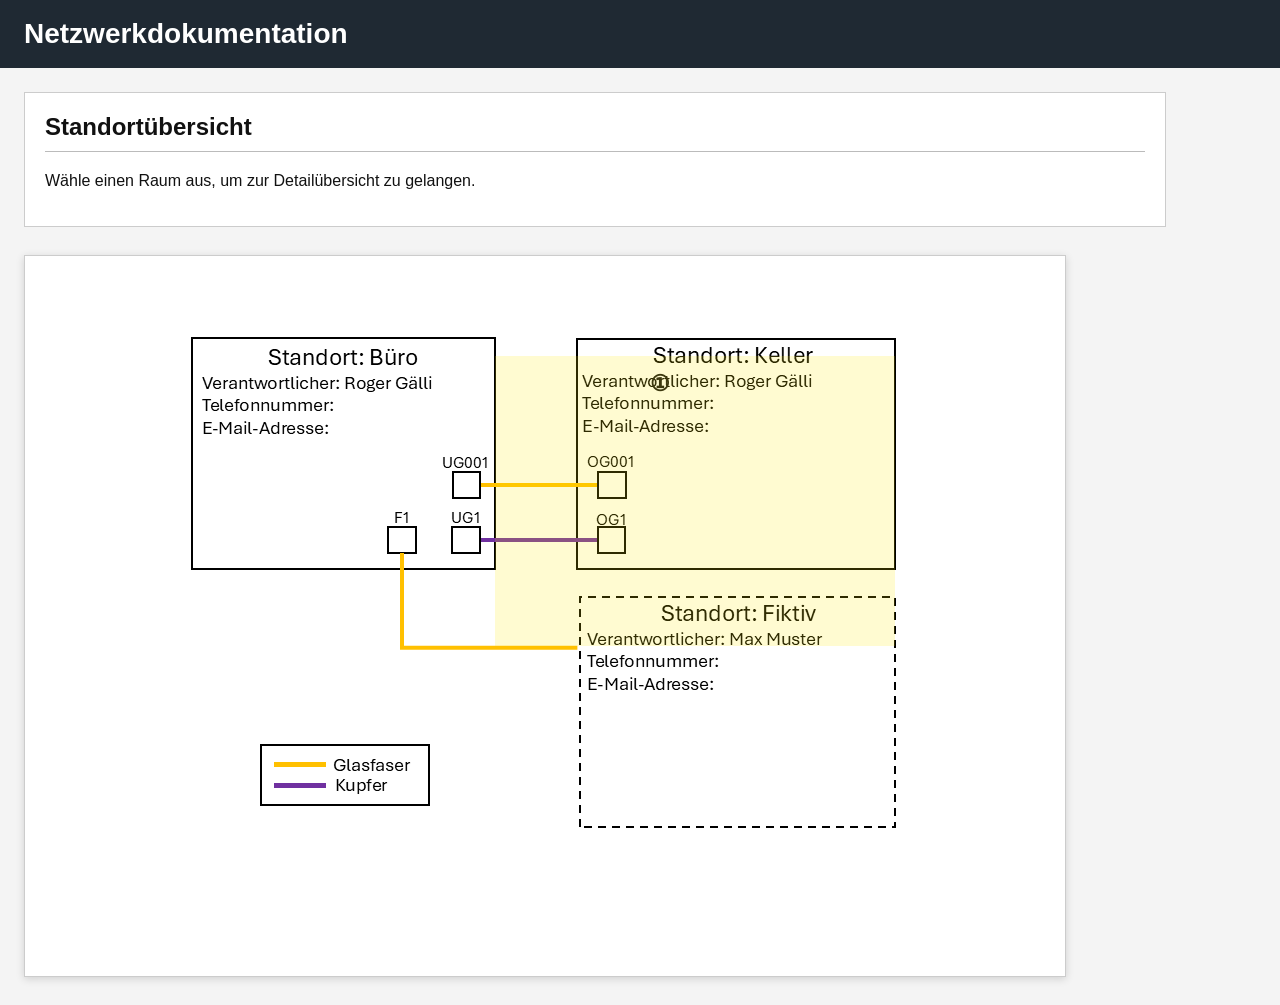
<file: index.html>
<!DOCTYPE html>
<html lang="de">
<head>
    <meta charset="UTF-8">
    <title>Netzwerkdokumentation</title>
    <link rel="stylesheet" href="style.css">
</head>
<body>
    <header>
        <h1>Netzwerkdokumentation</h1>
    </header>

    <main>
        <div class="info-box">
            <h2>Standortübersicht</h2>
            <p>Wähle einen Raum aus, um zur Detailübersicht zu gelangen.</p>
        </div>

        <div class="diagram-wrapper">
            <img src="assets/img/totaluebersicht.png" alt="Totalübersicht">

            <!-- Klickfläche Keller -->
            <a class="hotspot"
               href="standort/keller.html"
               title="Keller öffnen"
               style="left: 470px; top: 100px; width: 400px; height: 290px;">
            </a>

            <!-- Die Zahl wird jetzt ausschließlich durch dieses Label angezeigt -->
            <div class="label" style="left: 625px; top: 115px;">①</div>
        </div>
    </main>
</body>
</html>
</file>
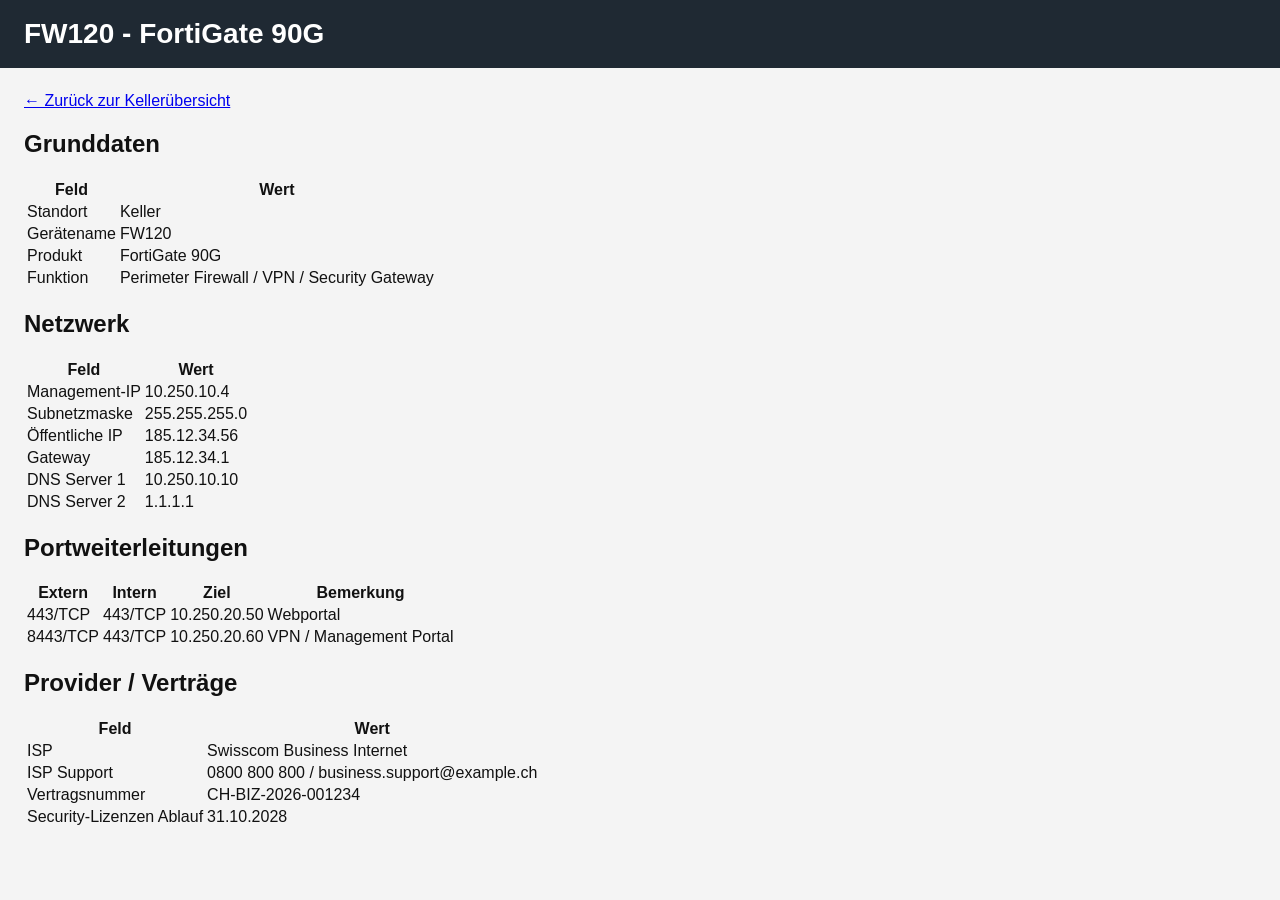
<file: geraete /fw120.html>
<!DOCTYPE html>
<html lang="de">
<head>
	<meta charset="UTF-8">
	<title>FW120 - FortiGate 90G</title>
	<link rel="stylesheet" href="../style.css">
</head>
<body>
	<header>
		<h1>FW120 - FortiGate 90G</h1>
	</header>

	<main>
		<a class="backlink" href="../raeume/keller.html">← Zurück zur Kellerübersicht</a>

		<h2>Grunddaten</h2>
		<table>
			<tr>
				<th>Feld</th>
				<th>Wert</th>
			</tr>
			<tr>
				<td>Standort</td>
				<td>Keller</td>
			</tr>
			<tr>
				<td>Gerätename</td>
				<td>FW120</td>
			</tr>
			<tr>
				<td>Produkt</td>
				<td>FortiGate 90G</td>
			</tr>
			<tr>
				<td>Funktion</td>
				<td>Perimeter Firewall / VPN / Security Gateway</td>
			</tr>
		</table>

		<h2>Netzwerk</h2>
		<table>
			<tr>
				<th>Feld</th>
				<th>Wert</th>
			</tr>
			<tr>
				<td>Management-IP</td>
				<td>10.250.10.4</td>
			</tr>
			<tr>
				<td>Subnetzmaske</td>
				<td>255.255.255.0</td>
			</tr>
			<tr>
				<td>Öffentliche IP</td>
				<td>185.12.34.56</td>
			</tr>
			<tr>
				<td>Gateway</td>
				<td>185.12.34.1</td>
			</tr>
			<tr>
				<td>DNS Server 1</td>
				<td>10.250.10.10</td>
			</tr>
			<tr>
				<td>DNS Server 2</td>
				<td>1.1.1.1</td>
			</tr>
		</table>

		<h2>Portweiterleitungen</h2>
		<table>
			<tr>
				<th>Extern</th>
				<th>Intern</th>
				<th>Ziel</th>
				<th>Bemerkung</th>
			</tr>
			<tr>
				<td>443/TCP</td>
				<td>443/TCP</td>
				<td>10.250.20.50</td>
				<td>Webportal</td>
			</tr>
			<tr>
				<td>8443/TCP</td>
				<td>443/TCP</td>
				<td>10.250.20.60</td>
				<td>VPN / Management Portal</td>
			</tr>
		</table>

		<h2>Provider / Verträge</h2>
		<table>
			<tr>
				<th>Feld</th>
				<th>Wert</th>
			</tr>
			<tr>
				<td>ISP</td>
				<td>Swisscom Business Internet</td>
			</tr>
			<tr>
				<td>ISP Support</td>
				<td>0800 800 800 / business.support@example.ch</td>
			</tr>
			<tr>
				<td>Vertragsnummer</td>
				<td>CH-BIZ-2026-001234</td>
			</tr>
			<tr>
				<td>Security-Lizenzen Ablauf</td>
				<td>31.10.2028</td>
			</tr>
		</table>
	</main>
</body>
</html>
</file>
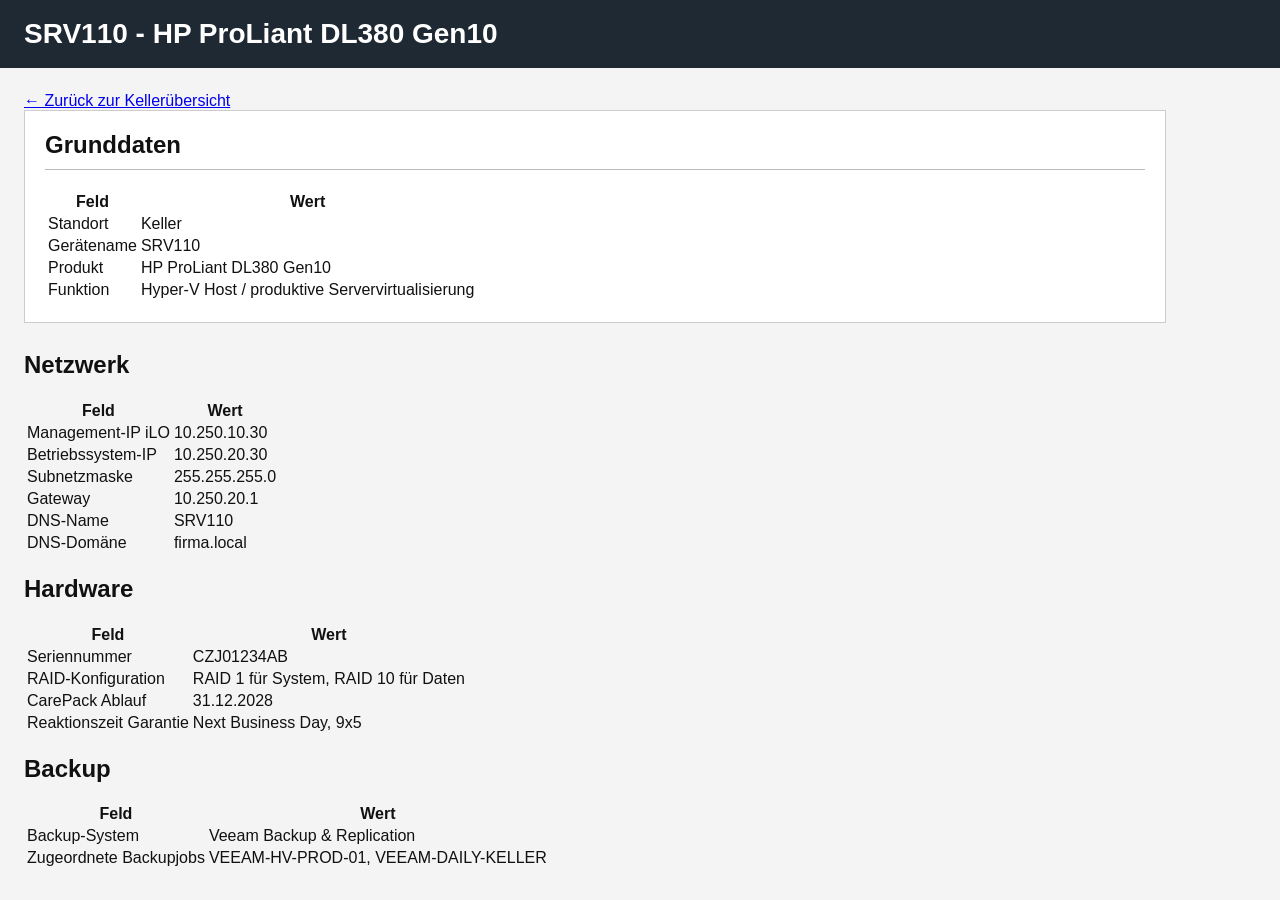
<file: geraete /srv110.html>
<!DOCTYPE html>
<html lang="de">
<head>
	<meta charset="UTF-8">
	<title>SRV110 - HP ProLiant DL380 Gen10</title>
	<link rel="stylesheet" href="../style.css">
</head>
<body>
	<header>
		<h1>SRV110 - HP ProLiant DL380 Gen10</h1>
	</header>

	<main>
		<a class="backlink" href="../raeume/keller.html">← Zurück zur Kellerübersicht</a>

		<div class="info-box">
			<h2>Grunddaten</h2>
			<table>
				<tr>
					<th>Feld</th>
					<th>Wert</th>
				</tr>
				<tr>
					<td>Standort</td>
					<td>Keller</td>
				</tr>
				<tr>
					<td>Gerätename</td>
					<td>SRV110</td>
				</tr>
				<tr>
					<td>Produkt</td>
					<td>HP ProLiant DL380 Gen10</td>
				</tr>
				<tr>
					<td>Funktion</td>
					<td>Hyper-V Host / produktive Servervirtualisierung</td>
				</tr>
			</table>
		</div>

		<h2>Netzwerk</h2>
		<table>
			<tr>
				<th>Feld</th>
				<th>Wert</th>
			</tr>
			<tr>
				<td>Management-IP iLO</td>
				<td>10.250.10.30</td>
			</tr>
			<tr>
				<td>Betriebssystem-IP</td>
				<td>10.250.20.30</td>
			</tr>
			<tr>
				<td>Subnetzmaske</td>
				<td>255.255.255.0</td>
			</tr>
			<tr>
				<td>Gateway</td>
				<td>10.250.20.1</td>
			</tr>
			<tr>
				<td>DNS-Name</td>
				<td>SRV110</td>
			</tr>
			<tr>
				<td>DNS-Domäne</td>
				<td>firma.local</td>
			</tr>
		</table>

		<h2>Hardware</h2>
		<table>
			<tr>
				<th>Feld</th>
				<th>Wert</th>
			</tr>
			<tr>
				<td>Seriennummer</td>
				<td>CZJ01234AB</td>
			</tr>
			<tr>
				<td>RAID-Konfiguration</td>
				<td>RAID 1 für System, RAID 10 für Daten</td>
			</tr>
			<tr>
				<td>CarePack Ablauf</td>
				<td>31.12.2028</td>
			</tr>
			<tr>
				<td>Reaktionszeit Garantie</td>
				<td>Next Business Day, 9x5</td>
			</tr>
		</table>

		<h2>Backup</h2>
		<table>
			<tr>
				<th>Feld</th>
				<th>Wert</th>
			</tr>
			<tr>
				<td>Backup-System</td>
				<td>Veeam Backup & Replication</td>
			</tr>
			<tr>
				<td>Zugeordnete Backupjobs</td>
				<td>VEEAM-HV-PROD-01, VEEAM-DAILY-KELLER</td>
			</tr>
		</table>
	</main>
</body>
</html>
</file>
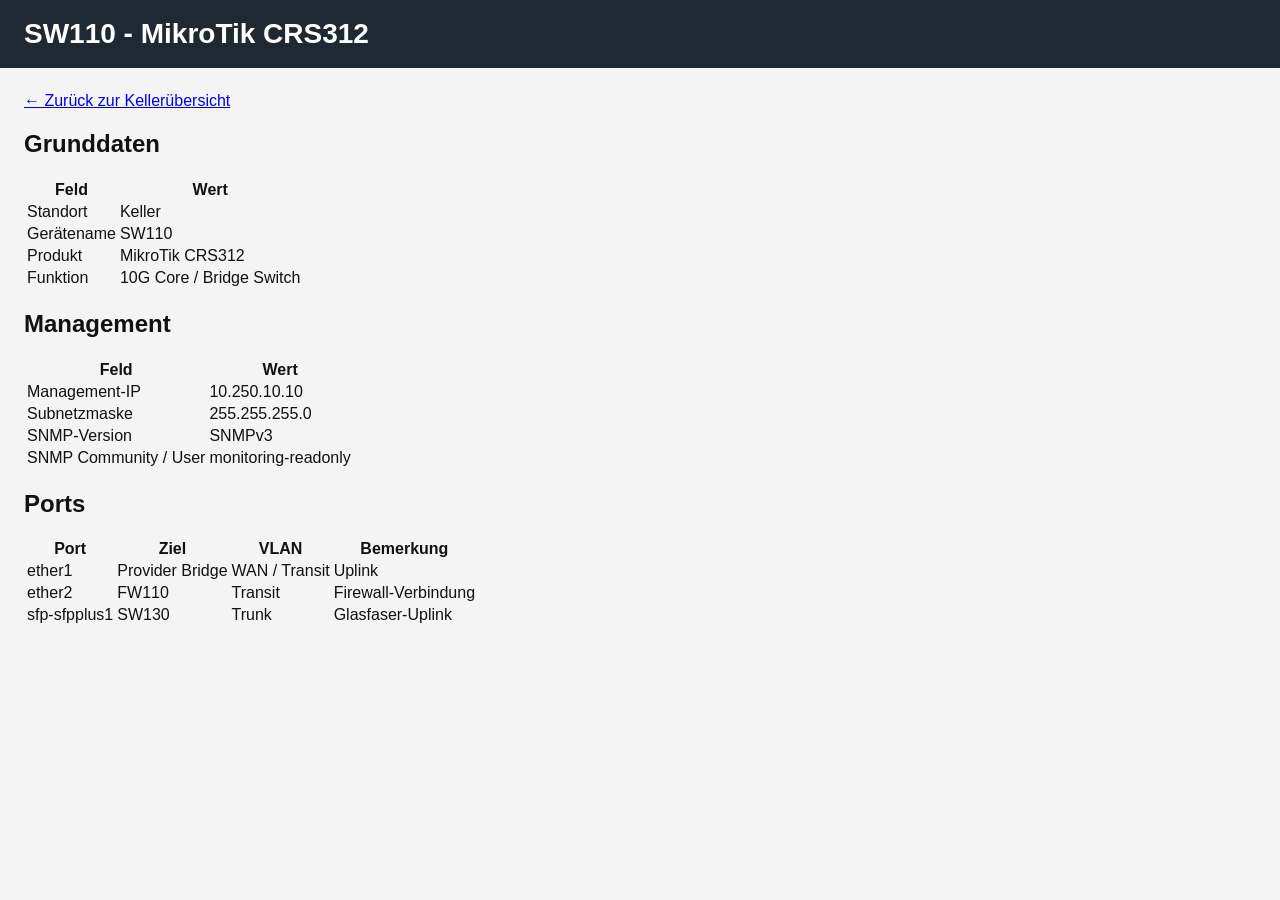
<file: geraete /sw110.html>
<!DOCTYPE html>
<html lang="de">
<head>
	<meta charset="UTF-8">
	<title>SW110 - MikroTik CRS312</title>
	<link rel="stylesheet" href="../style.css">
</head>
<body>
	<header>
		<h1>SW110 - MikroTik CRS312</h1>
	</header>

	<main>
		<a class="backlink" href="../raeume/keller.html">← Zurück zur Kellerübersicht</a>

		<h2>Grunddaten</h2>
		<table>
			<tr>
				<th>Feld</th>
				<th>Wert</th>
			</tr>
			<tr>
				<td>Standort</td>
				<td>Keller</td>
			</tr>
			<tr>
				<td>Gerätename</td>
				<td>SW110</td>
			</tr>
			<tr>
				<td>Produkt</td>
				<td>MikroTik CRS312</td>
			</tr>
			<tr>
				<td>Funktion</td>
				<td>10G Core / Bridge Switch</td>
			</tr>
		</table>

		<h2>Management</h2>
		<table>
			<tr>
				<th>Feld</th>
				<th>Wert</th>
			</tr>
			<tr>
				<td>Management-IP</td>
				<td>10.250.10.10</td>
			</tr>
			<tr>
				<td>Subnetzmaske</td>
				<td>255.255.255.0</td>
			</tr>
			<tr>
				<td>SNMP-Version</td>
				<td>SNMPv3</td>
			</tr>
			<tr>
				<td>SNMP Community / User</td>
				<td>monitoring-readonly</td>
			</tr>
		</table>

		<h2>Ports</h2>
		<table>
			<tr>
				<th>Port</th>
				<th>Ziel</th>
				<th>VLAN</th>
				<th>Bemerkung</th>
			</tr>
			<tr>
				<td>ether1</td>
				<td>Provider Bridge</td>
				<td>WAN / Transit</td>
				<td>Uplink</td>
			</tr>
			<tr>
				<td>ether2</td>
				<td>FW110</td>
				<td>Transit</td>
				<td>Firewall-Verbindung</td>
			</tr>
			<tr>
				<td>sfp-sfpplus1</td>
				<td>SW130</td>
				<td>Trunk</td>
				<td>Glasfaser-Uplink</td>
			</tr>
		</table>
	</main>
</body>
</html>
</file>
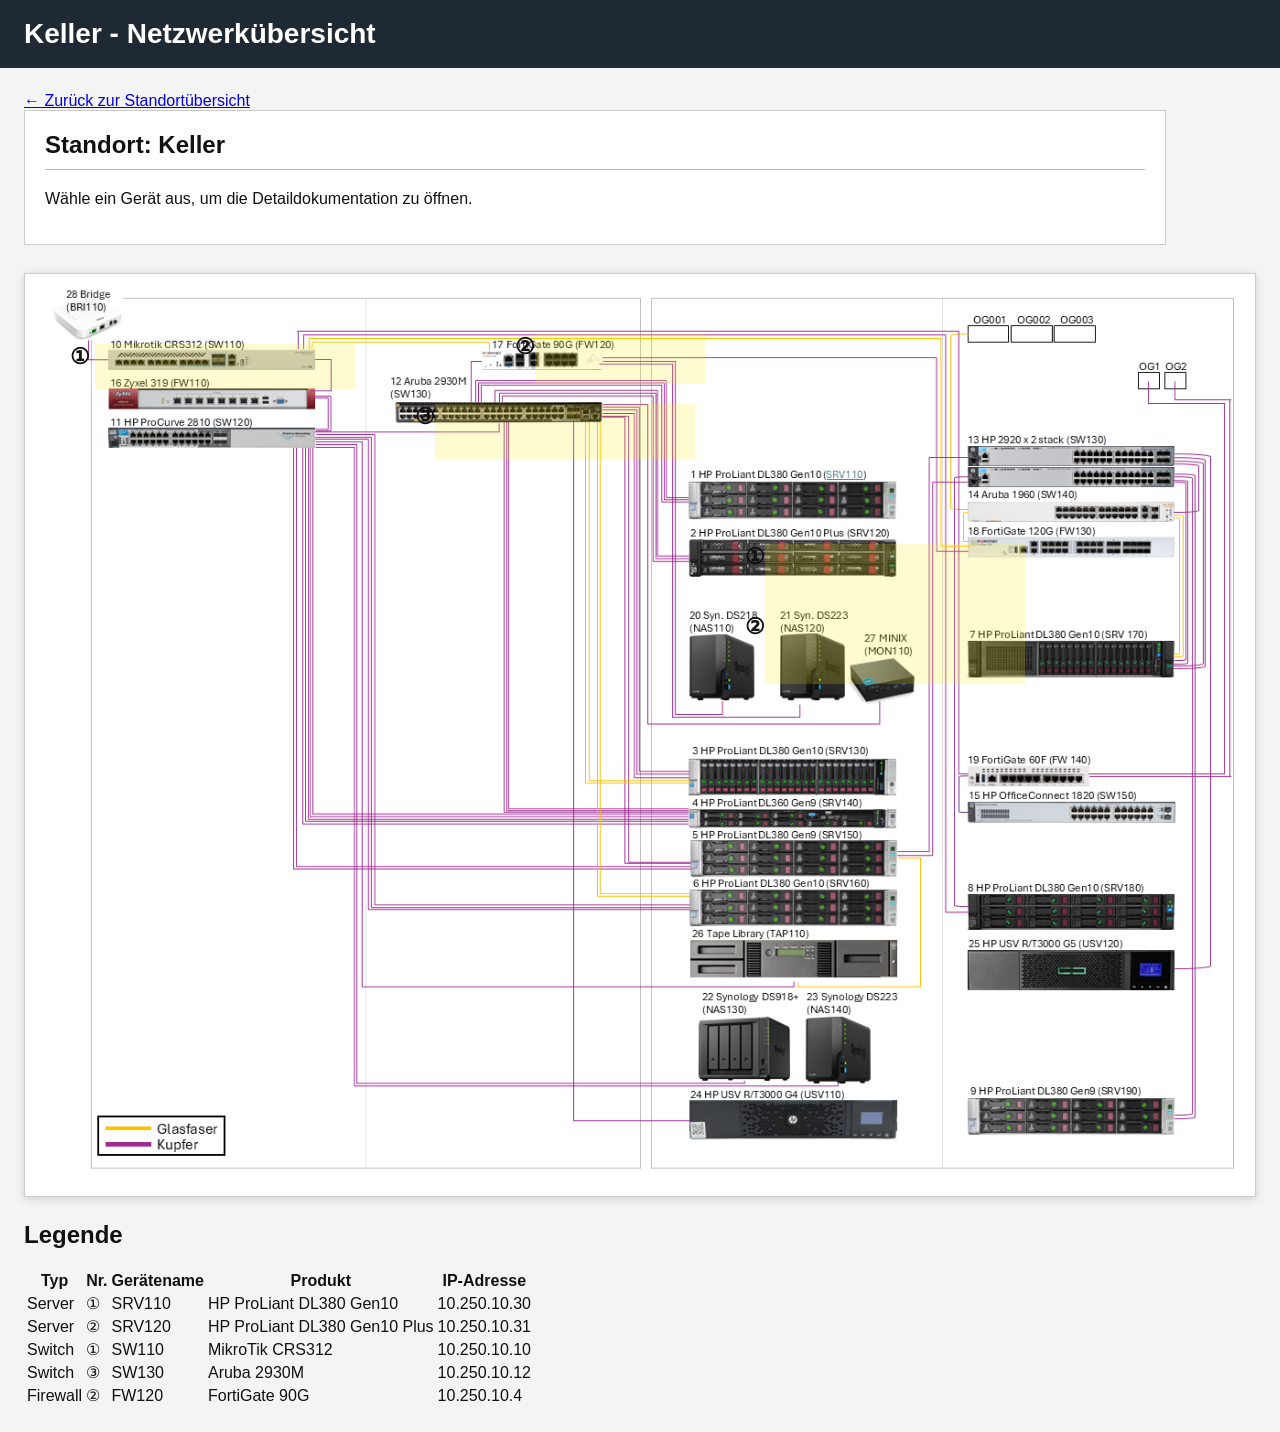
<file: standort /keller.html>
<!DOCTYPE html>
<html lang="de">
<head>
    <meta charset="UTF-8">
    <title>Keller - Netzwerkübersicht</title>
    <link rel="stylesheet" href="../style.css">
</head>
<body>
    <header>
        <h1>Keller - Netzwerkübersicht</h1>
    </header>

    <main>
        <a class="backlink" href="../index.html">← Zurück zur Standortübersicht</a>

        <div class="info-box">
            <h2>Standort: Keller</h2>
            <p>Wähle ein Gerät aus, um die Detaildokumentation zu öffnen.</p>
        </div>

        <div class="diagram-wrapper">
            <img src="../assets/img/keller.png" alt="Keller Netzwerkübersicht">

            <!-- SERVER -->
            <a class="hotspot"
               href="../geraete/srv110.html"
               title="SRV110 - HP ProLiant DL380 Gen10"
               style="left: 740px; top: 270px; width: 260px; height: 70px;">
            </a>
            <div class="label" style="left: 720px; top: 270px;">①</div>

            <a class="hotspot"
               href="../geraete/srv120.html"
               title="SRV120 - HP ProLiant DL380 Gen10 Plus"
               style="left: 740px; top: 340px; width: 260px; height: 70px;">
            </a>
            <div class="label" style="left: 720px; top: 340px;">②</div>


            <!-- SWITCHES -->
            <a class="hotspot"
               href="../geraete/sw110.html"
               title="SW110 - MikroTik CRS312"
               style="left: 70px; top: 70px; width: 260px; height: 45px;">
            </a>
            <div class="label" style="left: 45px; top: 70px;">①</div>

            <a class="hotspot"
               href="../geraete/sw130.html"
               title="SW130 - Aruba 2930M"
               style="left: 410px; top: 130px; width: 260px; height: 55px;">
            </a>
            <div class="label" style="left: 390px; top: 130px;">③</div>


            <!-- FIREWALLS -->
            <a class="hotspot"
               href="../geraete/fw120.html"
               title="FW120 - FortiGate 90G"
               style="left: 510px; top: 60px; width: 170px; height: 50px;">
            </a>
            <div class="label" style="left: 490px; top: 60px;">②</div>
        </div>

        <h2>Legende</h2>

        <table>
            <tr>
                <th>Typ</th>
                <th>Nr.</th>
                <th>Gerätename</th>
                <th>Produkt</th>
                <th>IP-Adresse</th>
            </tr>
            <tr>
                <td>Server</td>
                <td>①</td>
                <td>SRV110</td>
                <td>HP ProLiant DL380 Gen10</td>
                <td>10.250.10.30</td>
            </tr>
            <tr>
                <td>Server</td>
                <td>②</td>
                <td>SRV120</td>
                <td>HP ProLiant DL380 Gen10 Plus</td>
                <td>10.250.10.31</td>
            </tr>
            <tr>
                <td>Switch</td>
                <td>①</td>
                <td>SW110</td>
                <td>MikroTik CRS312</td>
                <td>10.250.10.10</td>
            </tr>
            <tr>
                <td>Switch</td>
                <td>③</td>
                <td>SW130</td>
                <td>Aruba 2930M</td>
                <td>10.250.10.12</td>
            </tr>
            <tr>
                <td>Firewall</td>
                <td>②</td>
                <td>FW120</td>
                <td>FortiGate 90G</td>
                <td>10.250.10.4</td>
            </tr>
        </table>
    </main>
</body>
</html>
</file>
<file: style.css>
body {
    margin: 0;
    font-family: Arial, sans-serif;
    background-color: #f4f4f4;
    color: #111;
}

header {
    background-color: #1f2933;
    color: white;
    padding: 18px 24px;
}

header h1 {
    margin: 0;
    font-size: 28px;
}

main {
    padding: 24px;
}

.info-box {
    background-color: white;
    border: 1px solid #ccc;
    padding: 20px;
    margin-bottom: 28px;
    max-width: 1100px;
}

.info-box h2 {
    margin-top: 0;
    padding-bottom: 10px;
    border-bottom: 1px solid #bbb;
}

.diagram-wrapper {
    position: relative;
    display: inline-block;
    background-color: white;
    border: 1px solid #ccc;
    padding: 0;
    box-shadow: 0 2px 8px rgba(0, 0, 0, 0.15);
}

.diagram-wrapper img {
    display: block;
    max-width: 100%;
    height: auto;
}

.hotspot {
    position: absolute;
    display: block;
    background-color: rgba(255, 230, 0, 0.18);
    z-index: 999;
    cursor: pointer;
    text-decoration: none;
    color: #111;
    font-size: 22px;
    font-weight: bold;
    text-align: center;
    line-height: 60px;
}

.hotspot:hover {
    background-color: rgba(255, 230, 0, 0.35);
}

.label {
    position: absolute;
    z-index: 11;
    pointer-events: none;
    font-size: 22px;
    font-weight: bold;
    color: #111;
}
</file>
